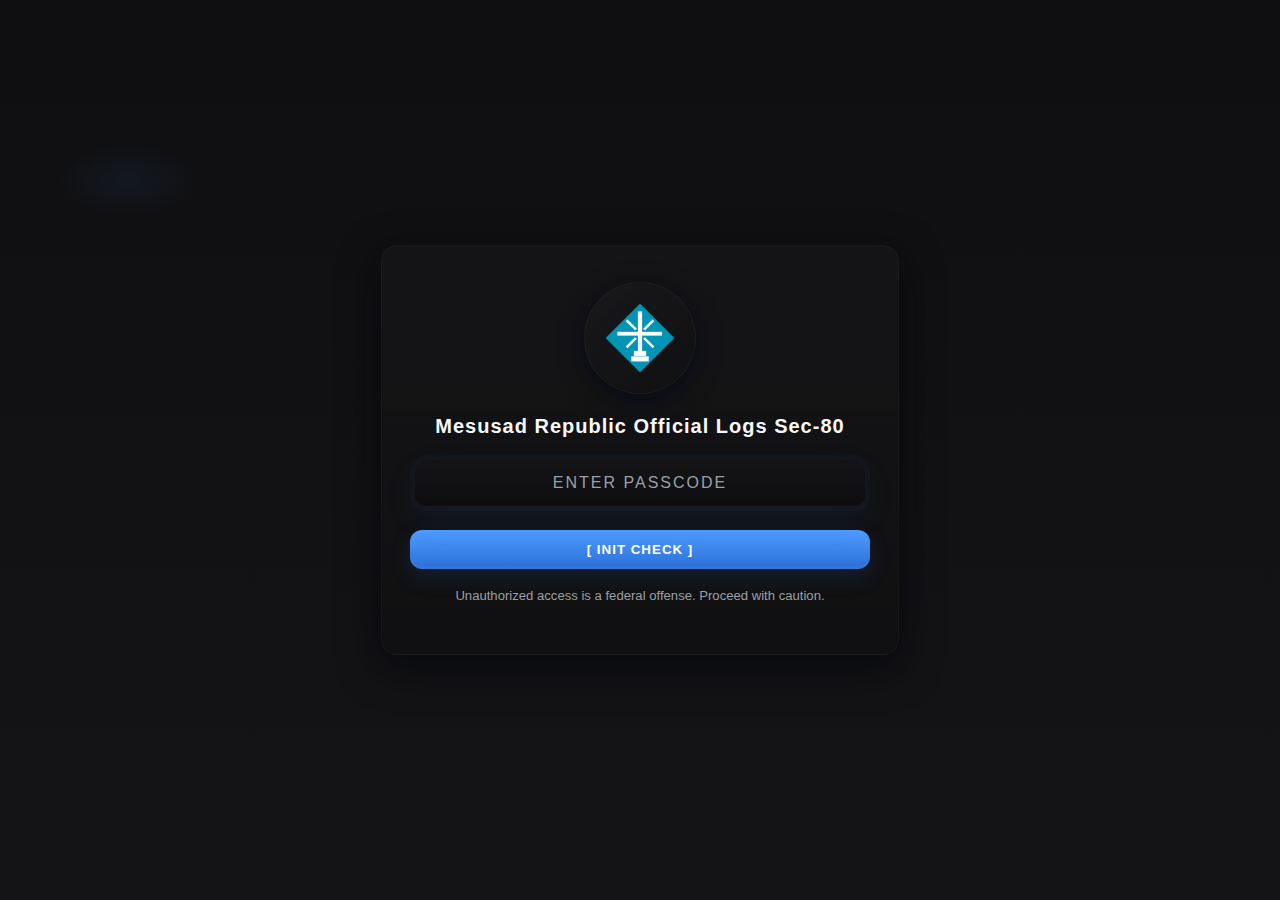
<file: index.html>
<!DOCTYPE html>
<html lang="en">
<head>
    <meta charset="UTF-8">
    <meta name="viewport" content="width=device-width, initial-scale=1.0">
    <title>Unauthorized Access Detected | Mesusad Republic</title>
    <link rel="stylesheet" href="style.css"> </head>
<body>
    <div class="login-container">
        <div class="image-placeholder" aria-hidden="true">
            <img src="image/MSRP_logo.png" alt="MSRP logo">
        </div>

        <h1 class="title">Mesusad Republic Official Logs Sec-80</h1>

        <form id="login-form" autocomplete="off">
            <div class="input-group">
                <input 
                    type="password" 
                    id="password" 
                    name="password" 
                    placeholder="ENTER PASSCODE" 
                    autofocus> 
                    </div>

            <div id="error-msg" class="error-msg" role="status" aria-live="polite" style="display:none"></div>

            <button type="submit" class="access-button">
                [ INIT CHECK ]
            </button>
        </form>

        <p class="footer-text">Unauthorized access is a federal offense. Proceed with caution.</p>
    </div>

    <script>
        (function(){
            const form = document.getElementById('login-form');
            const pw = document.getElementById('password');
            const correctPassword = '47-ALPHA-ZION';
            const container = document.querySelector('.login-container');
            const err = document.getElementById('error-msg');

            form.addEventListener('submit', function(e){
                e.preventDefault();
                const val = pw.value.trim().toUpperCase();

                if(val === correctPassword){
                    // subtle transition then navigate
                    container.style.transition = 'opacity 260ms ease';
                    container.style.opacity = '0.06';
                    setTimeout(()=> window.location.href = 'AccessGranted.html', 260);
                } else {
                    // show inline error and shake container
                    err.textContent = 'ACCESS DENIED — incorrect passcode.';
                    err.style.display = 'block';
                    container.classList.remove('shake');
                    // force reflow to allow repeated animation
                    void container.offsetWidth;
                    container.classList.add('shake');
                    // clear password for security
                    pw.value = '';
                    pw.focus();
                }
            });
        })();
    </script>
</body>
</html>
</file>
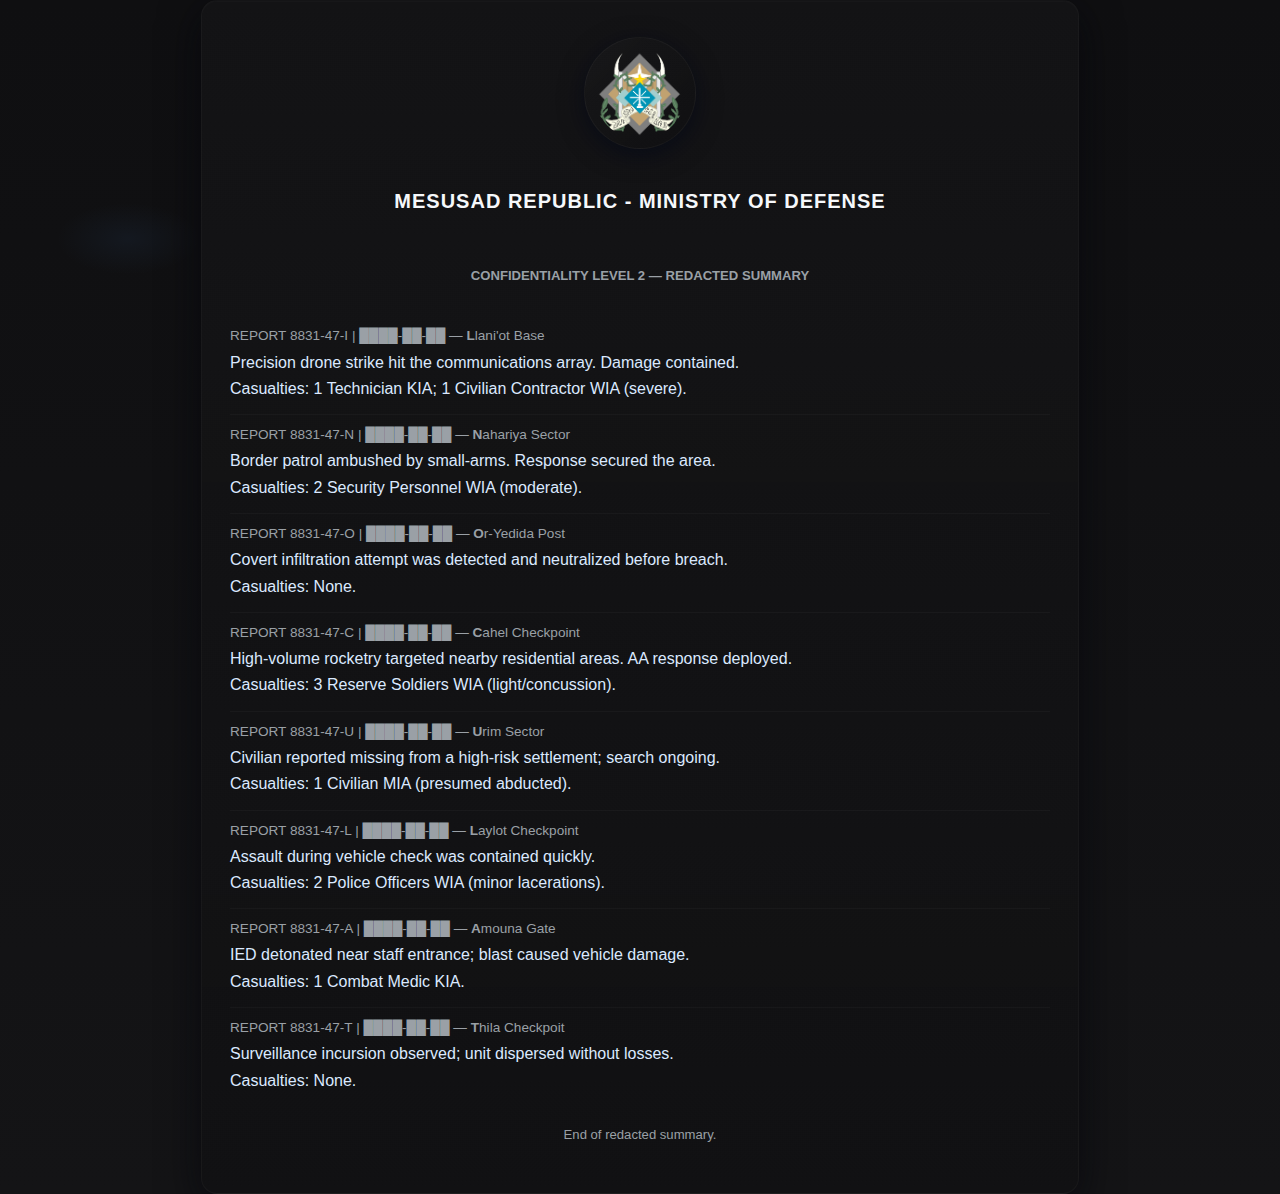
<file: AccessGranted.html>
<!DOCTYPE html>
<html lang="en">
<head>
    <meta charset="UTF-8">
    <meta name="viewport" content="width=device-width, initial-scale=1.0">
    <title>Border Skirmish Logs | Mesusad Republic</title>
    <link rel="stylesheet" href="style.css"> 
    <style>
        /* keep a simple, readable layout for the report page */
        .reports { text-align: left; margin-top: 18px; }
        .report { padding: 10px 0; border-bottom: 1px solid rgba(255,255,255,0.03); }
        .report:last-child { border-bottom: none; }
        .report-meta { color: var(--muted); font-size: 0.85rem; margin-bottom:6px; }
        .report p { margin: 4px 0; color: #dbe9ff; }
    </style>
</head>
<body>
    <div class="login-container" style="max-width:820px;">
        <div style="display:flex;align-items:center;gap:14px;justify-content:center;flex-direction:column;">
            <div class="image-placeholder" aria-hidden="true">
                <img src="image/Mesusad%20Coat%20of%20Arms.png" alt="Mesusad Coat of Arms">
            </div>
            <h1 class="title">MESUSAD REPUBLIC - MINISTRY OF DEFENSE</h1>
            <p class="footer-text" style="font-weight:600">CONFIDENTIALITY LEVEL 2 — REDACTED SUMMARY</p>
        </div>

        <div class="reports" role="region" aria-label="Casualty reports">
            <div class="report">
                <div class="report-meta">REPORT 8831-47-I | ████-██-██ — <b>L</b>lani'ot Base</div>
                <p>Precision drone strike hit the communications array. Damage contained.</p>
                <p>Casualties: 1 Technician KIA; 1 Civilian Contractor WIA (severe).</p>
            </div>

            <div class="report">
                <div class="report-meta">REPORT 8831-47-N | ████-██-██ — <b>N</b>ahariya Sector</div>
                <p>Border patrol ambushed by small-arms. Response secured the area.</p>
                <p>Casualties: 2 Security Personnel WIA (moderate).</p>
            </div>

            <div class="report">
                <div class="report-meta">REPORT 8831-47-O | ████-██-██ — <b>O</b>r-Yedida Post</div>
                <p>Covert infiltration attempt was detected and neutralized before breach.</p>
                <p>Casualties: None.</p>
            </div>

            <div class="report">
                <div class="report-meta">REPORT 8831-47-C | ████-██-██ — <b>C</b>ahel Checkpoint</div>
                <p>High-volume rocketry targeted nearby residential areas. AA response deployed.</p>
                <p>Casualties: 3 Reserve Soldiers WIA (light/concussion).</p>
            </div>

            <div class="report">
                <div class="report-meta">REPORT 8831-47-U | ████-██-██ — <b>U</b>rim Sector</div>
                <p>Civilian reported missing from a high-risk settlement; search ongoing.</p>
                <p>Casualties: 1 Civilian MIA (presumed abducted).</p>
            </div>

            <div class="report">
                <div class="report-meta">REPORT 8831-47-L | ████-██-██ — <b>L</b>aylot Checkpoint</div>
                <p>Assault during vehicle check was contained quickly.</p>
                <p>Casualties: 2 Police Officers WIA (minor lacerations).</p>
            </div>

            <div class="report">
                <div class="report-meta">REPORT 8831-47-A | ████-██-██ — <b>A</b>mouna Gate</div>
                <p>IED detonated near staff entrance; blast caused vehicle damage.</p>
                <p>Casualties: 1 Combat Medic KIA.</p>
            </div>

            <div class="report">
                <div class="report-meta">REPORT 8831-47-T | ████-██-██ — <b>T</b>hila Checkpoit</div>
                <p>Surveillance incursion observed; unit dispersed without losses.</p>
                <p>Casualties: None.</p>
            </div>
        </div>

        <p class="footer-text" style="margin-top:20px;color:var(--muted)">End of redacted summary.</p>
    </div>
</body>
</html>
</file>
<file: style.css>
:root{
    --bg-1:#0f0f11;
    --bg-2:#141416;
    --panel:#171717;
    --muted:#9aa0a6;
    --accent-1:#4f9cff;
    --accent-2:#2b6fd6;
    --glass: rgba(255,255,255,0.03);
}

/* Page layout */
body {
    margin: 0;
    min-height: 100vh;
    font-family: Inter, 'Segoe UI', Roboto, 'Helvetica Neue', Arial, sans-serif;
    color: #e9eef8;
    background: radial-gradient(1200px 600px at 10% 20%, rgba(79,156,255,0.06), transparent 6%),
                linear-gradient(180deg, var(--bg-1), var(--bg-2));
    display: flex;
    align-items: center;
    justify-content: center;
    -webkit-font-smoothing:antialiased;
    -moz-osx-font-smoothing:grayscale;
    line-height: 1.4;
}

/* Centered card */
.login-container {
    width: 92%;
    max-width: 460px;
    background: linear-gradient(180deg, rgba(255,255,255,0.02), rgba(0,0,0,0.12));
    border-radius: 16px;
    padding: 36px 28px;
    box-shadow: 0 12px 40px rgba(4,6,12,0.7), inset 0 1px 0 rgba(255,255,255,0.02);
    border: 1px solid rgba(255,255,255,0.03);
    text-align: center;
}

.title{
    margin: 6px 0 20px 0;
    font-size: 1.25rem;
    font-weight: 600;
    letter-spacing: 1px;
    color: #f6f8fb;
}

.image-placeholder{
    width: 110px;
    height: 110px;
    margin: 0 auto 18px;
    border-radius: 50%;
    display:flex;
    align-items:center;
    justify-content:center;
    background: linear-gradient(135deg, rgba(255,255,255,0.02), rgba(0,0,0,0.15));
    border: 1px solid rgba(255,255,255,0.04);
    box-shadow: 0 6px 24px rgba(2,6,23,0.6);
    font-size: 2.25rem;
    color: var(--accent-1);
}

.image-placeholder img{
    width:84%;
    height:84%;
    object-fit:contain;
    border-radius:50%;
    display:block;
}

.input-group{ margin: 14px 0 22px; }

input[type="password"]{
    width:90%;
    padding:14px 18px;
    border-radius: 12px;
    background: linear-gradient(180deg, rgba(255,255,255,0.01), rgba(0,0,0,0.2));
    border: 1px solid rgba(255,255,255,0.03);
    color: #eef6ff;
    font-size: 1rem;
    text-align:center;
    letter-spacing: 3px;
    box-shadow: inset 0 -6px 18px rgba(0,0,0,0.6);
    transition: transform 0.15s ease, box-shadow 0.15s ease;
}

input[type="password"]::placeholder{ color: var(--muted); letter-spacing: 2px; }

input[type="password"]:focus{
    outline: none;
    transform: translateY(-1px);
    box-shadow: 0 12px 34px rgba(43,111,214,0.08), 0 0 0 4px rgba(79,156,255,0.03);
}

.access-button{
    width:100%;
    padding:12px 16px;
    border-radius: 12px;
    border: none;
    background: linear-gradient(180deg, var(--accent-1), var(--accent-2));
    color: white;
    font-weight: 700;
    letter-spacing:1px;
    cursor:pointer;
    box-shadow: 0 8px 22px rgba(43,111,214,0.15), inset 0 -3px 0 rgba(255,255,255,0.04);
    transition: transform 0.12s ease, box-shadow 0.12s ease, filter 0.12s ease;
}

.access-button:hover{ filter:brightness(1.03); transform: translateY(-1px); }
.access-button:active{ transform: translateY(2px); }

.footer-text{ margin-top:18px; font-size:0.82rem; color:var(--muted); }

.error-msg{ color:#ff6b6b; margin-top:12px; font-size:0.92rem; opacity:0.95; }

/* shake animation for wrong passcode */
@keyframes shakeX {
  0% { transform: translateX(0); }
  20% { transform: translateX(-10px); }
  40% { transform: translateX(8px); }
  60% { transform: translateX(-6px); }
  80% { transform: translateX(4px); }
  100% { transform: translateX(0); }
}
.shake{ animation: shakeX 420ms cubic-bezier(.36,.07,.19,.97); }

/* small responsive tweaks */
@media (max-width:420px){
    .login-container{ padding:22px; border-radius:12px; }
    .image-placeholder{ width:88px;height:88px;font-size:1.8rem }
}
</file>
